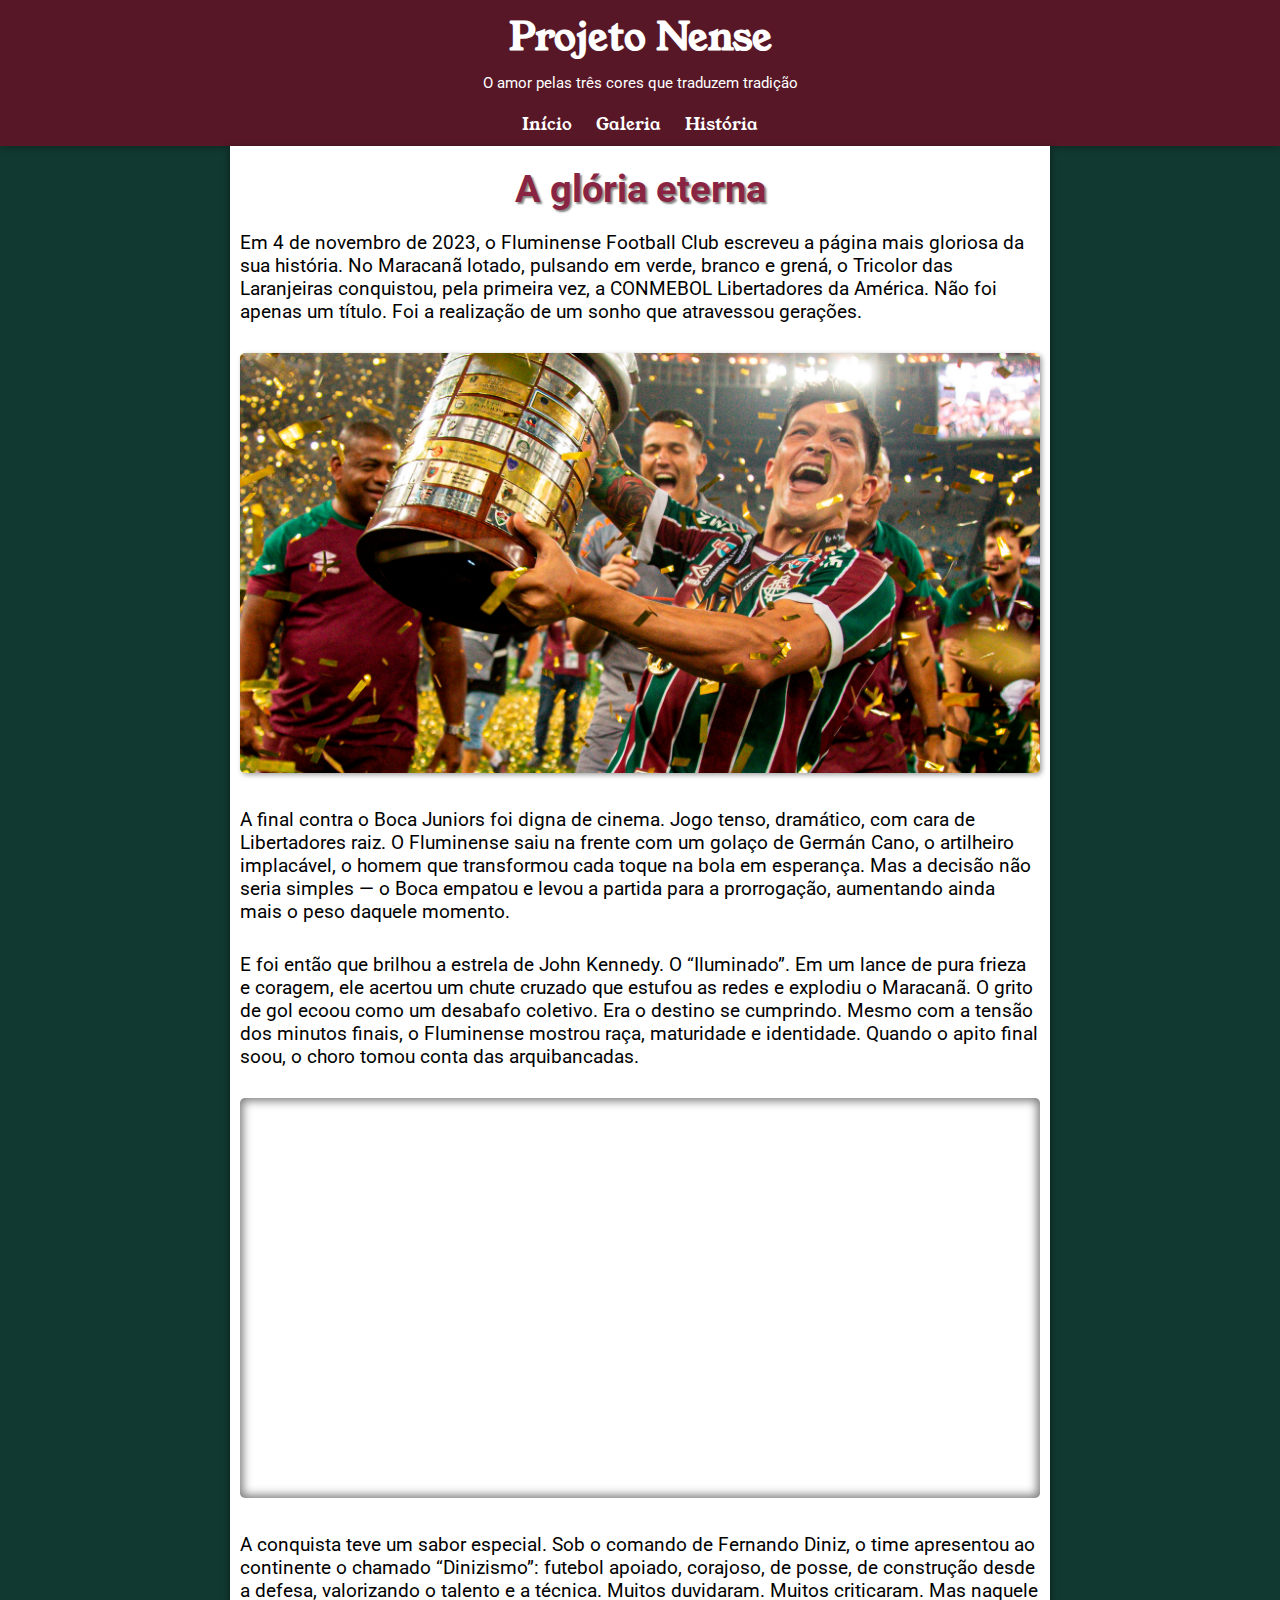
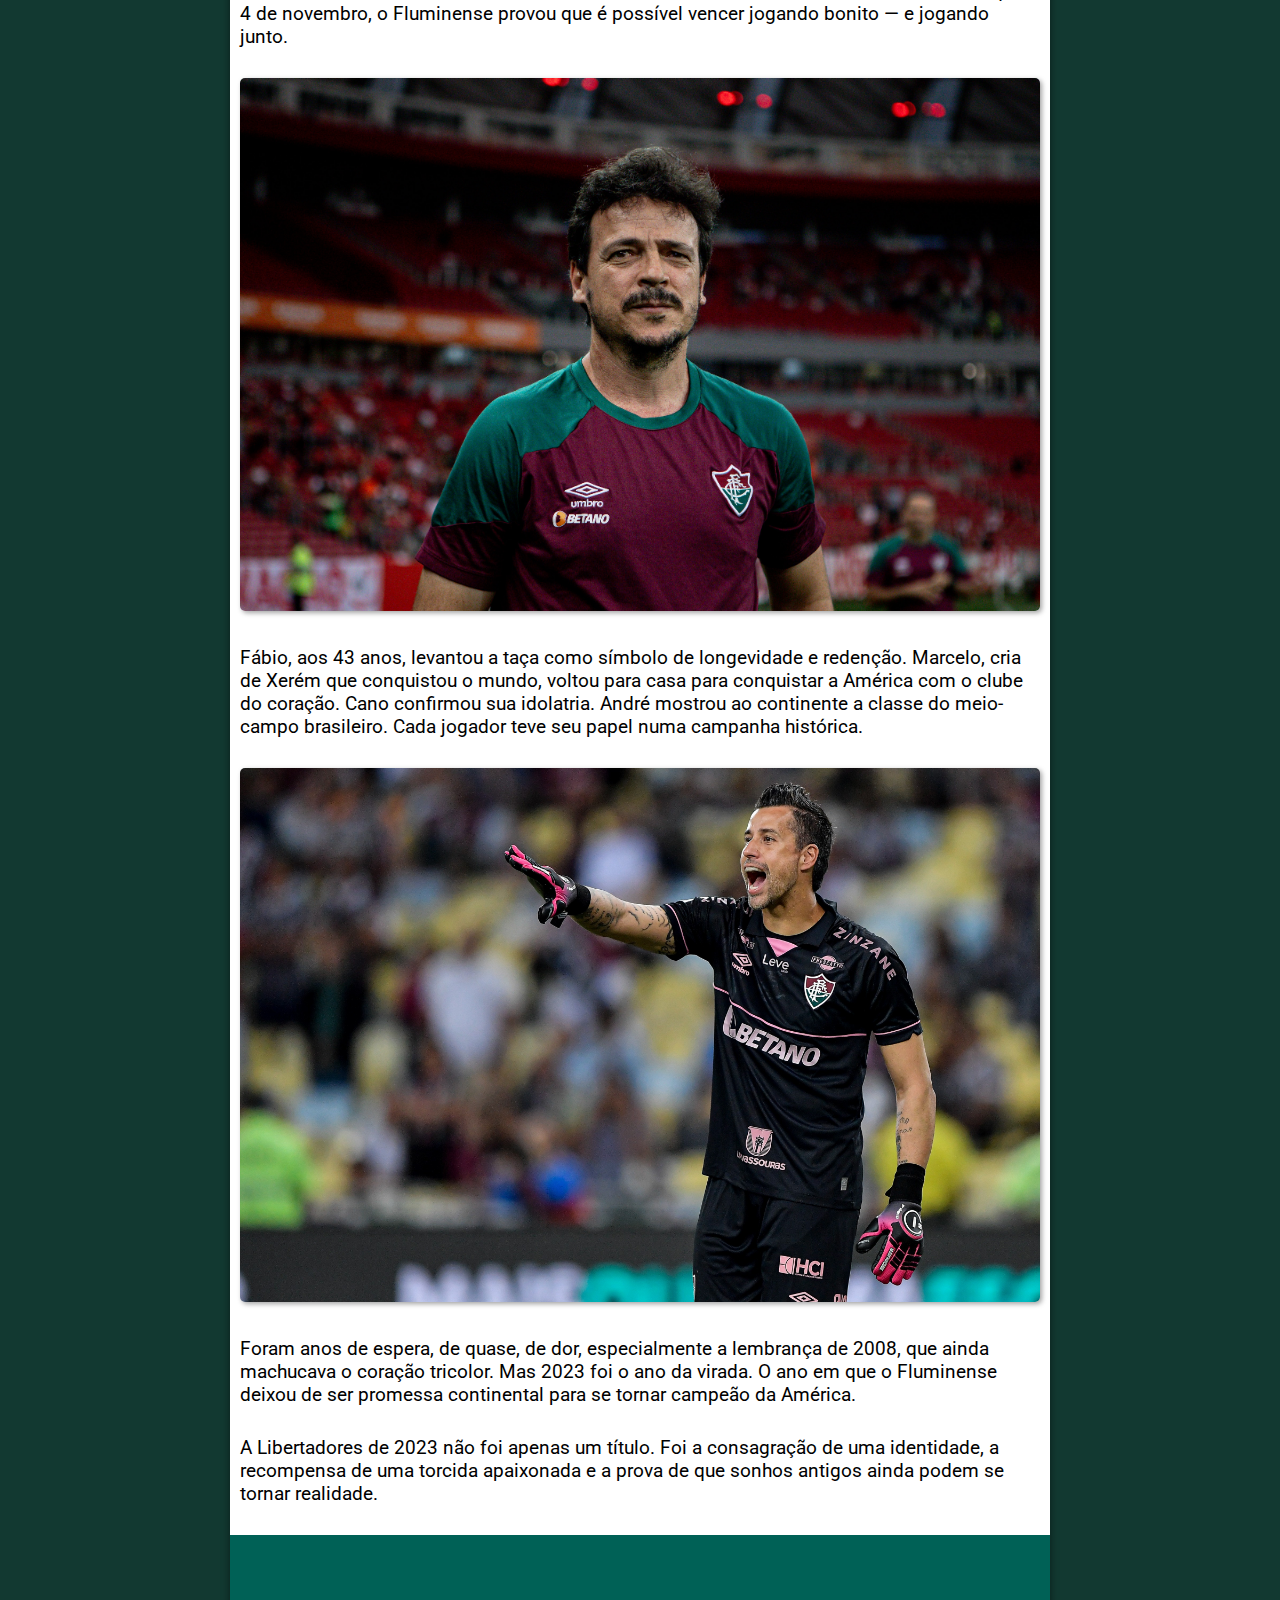
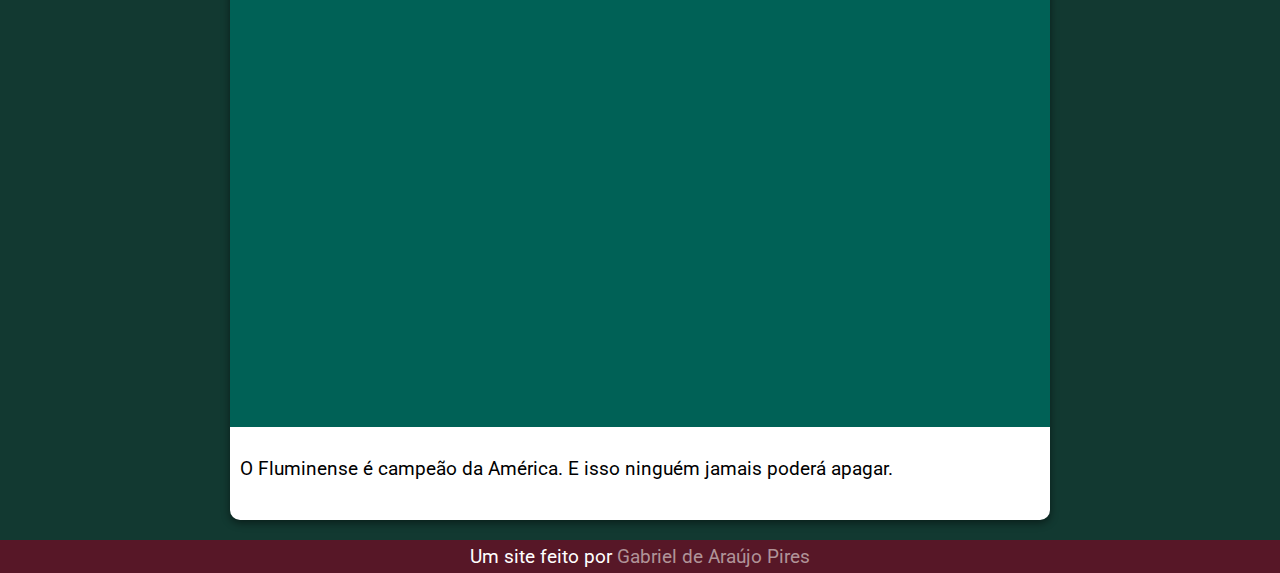
<file: index.html>
<!DOCTYPE html>
<html lang="pt-br">
<head>
    <meta charset="UTF-8">
    <meta name="viewport" content="width=device-width, initial-scale=1.0">
    <title>Projeto Nense</title>
    <link rel="shortcut icon" href="midias/favicon.ico" type="image/x-icon">
    <link rel="stylesheet" href="estilos/style.css">
</head>
<body>
    <header>
        <h1>Projeto Nense</h1>
        <p>O amor pelas três cores que traduzem tradição</p>
    </header>
    <nav>
        <a href="index.html" target="_self">Início</a>
        <a href="sub-paginas/galeria.html" target="_self">Galeria</a>
        <a href="sub-paginas/historia.html" target="_self">História</a>
    </nav>
    <main>
        <article>
            <h2>A glória eterna</h2>
            <p>
                Em 4 de novembro de 2023, o Fluminense Football Club escreveu a página mais gloriosa da sua história. No Maracanã lotado, pulsando em verde, branco e grená, o Tricolor das Laranjeiras conquistou, pela primeira vez, a CONMEBOL Libertadores da América. Não foi apenas um título. Foi a realização de um sonho que atravessou gerações.
            </p>
            <picture id="cano">
                <source media="(max-width: 800px)" srcset="midias/cano-p.png">
                <img src="midias/cano-g.png" alt="Germán Cano com a taça">
            </picture>
            <p>
                A final contra o Boca Juniors foi digna de cinema. Jogo tenso, dramático, com cara de Libertadores raiz. O Fluminense saiu na frente com um golaço de Germán Cano, o artilheiro implacável, o homem que transformou cada toque na bola em esperança. Mas a decisão não seria simples — o Boca empatou e levou a partida para a prorrogação, aumentando ainda mais o peso daquele momento.
            </p>
            <p>
                E foi então que brilhou a estrela de John Kennedy. O “Iluminado”. Em um lance de pura frieza e coragem, ele acertou um chute cruzado que estufou as redes e explodiu o Maracanã. O grito de gol ecoou como um desabafo coletivo. Era o destino se cumprindo. Mesmo com a tensão dos minutos finais, o Fluminense mostrou raça, maturidade e identidade. Quando o apito final soou, o choro tomou conta das arquibancadas.
            </p>
            <div id="jk"></div>
            <p>
                A conquista teve um sabor especial. Sob o comando de Fernando Diniz, o time apresentou ao continente o chamado “Dinizismo”: futebol apoiado, corajoso, de posse, de construção desde a defesa, valorizando o talento e a técnica. Muitos duvidaram. Muitos criticaram. Mas naquele 4 de novembro, o Fluminense provou que é possível vencer jogando bonito — e jogando junto.
            </p>
            <picture>
                <source media="(max-width: 800px)" srcset="midias/diniz-p.png">
                <img src="midias/diniz.jpg" alt="Fernando Diniz">
            </picture>
            <p>
                Fábio, aos 43 anos, levantou a taça como símbolo de longevidade e redenção. Marcelo, cria de Xerém que conquistou o mundo, voltou para casa para conquistar a América com o clube do coração. Cano confirmou sua idolatria. André mostrou ao continente a classe do meio-campo brasileiro. Cada jogador teve seu papel numa campanha histórica.
            </p>
            <picture>
                <source media="(max-width: 800px)" srcset="midias/fabio-p.png">
                <img src="midias/fabio.jpg" alt="Fábio">
            </picture>
            <p>
                Foram anos de espera, de quase, de dor, especialmente a lembrança de 2008, que ainda machucava o coração tricolor. Mas 2023 foi o ano da virada. O ano em que o Fluminense deixou de ser promessa continental para se tornar campeão da América.
            </p>
            <p>
                A Libertadores de 2023 não foi apenas um título. Foi a consagração de uma identidade, a recompensa de uma torcida apaixonada e a prova de que sonhos antigos ainda podem se tornar realidade.
            </p>
            <div class="video"><iframe width="560" height="315" src="https://www.youtube.com/embed/YBq3iklVQg4?si=Xxx25hcGblDG0Faa" title="YouTube video player" frameborder="0" allow="accelerometer; autoplay; clipboard-write; encrypted-media; gyroscope; picture-in-picture; web-share" referrerpolicy="strict-origin-when-cross-origin" allowfullscreen></iframe></div>
            <p>
                O Fluminense é campeão da América. E isso ninguém jamais poderá apagar.
            </p>
        </article>
    </main>
    <footer>Um site feito por <a href="https://github.com/gabri3lgap" target="_blank">Gabriel de Araújo Pires</a></footer>
</body>
</html>
</file>
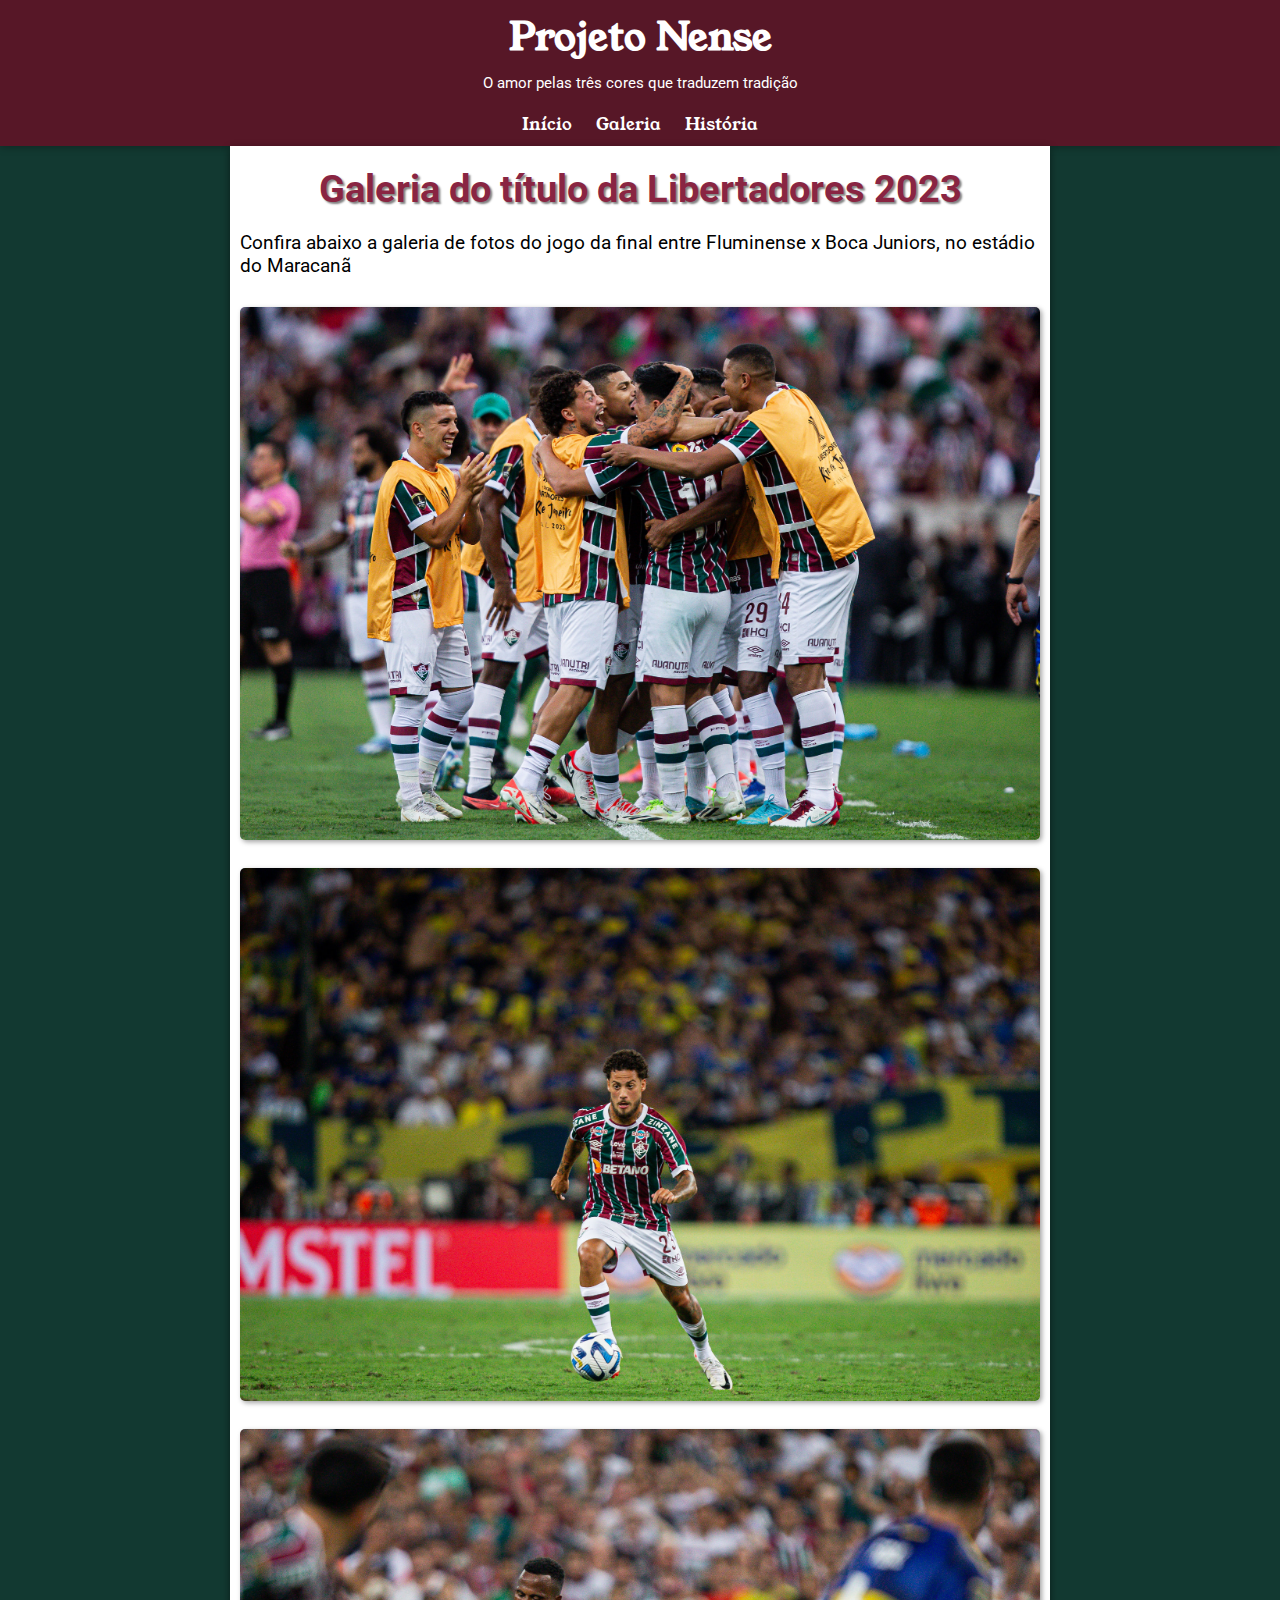
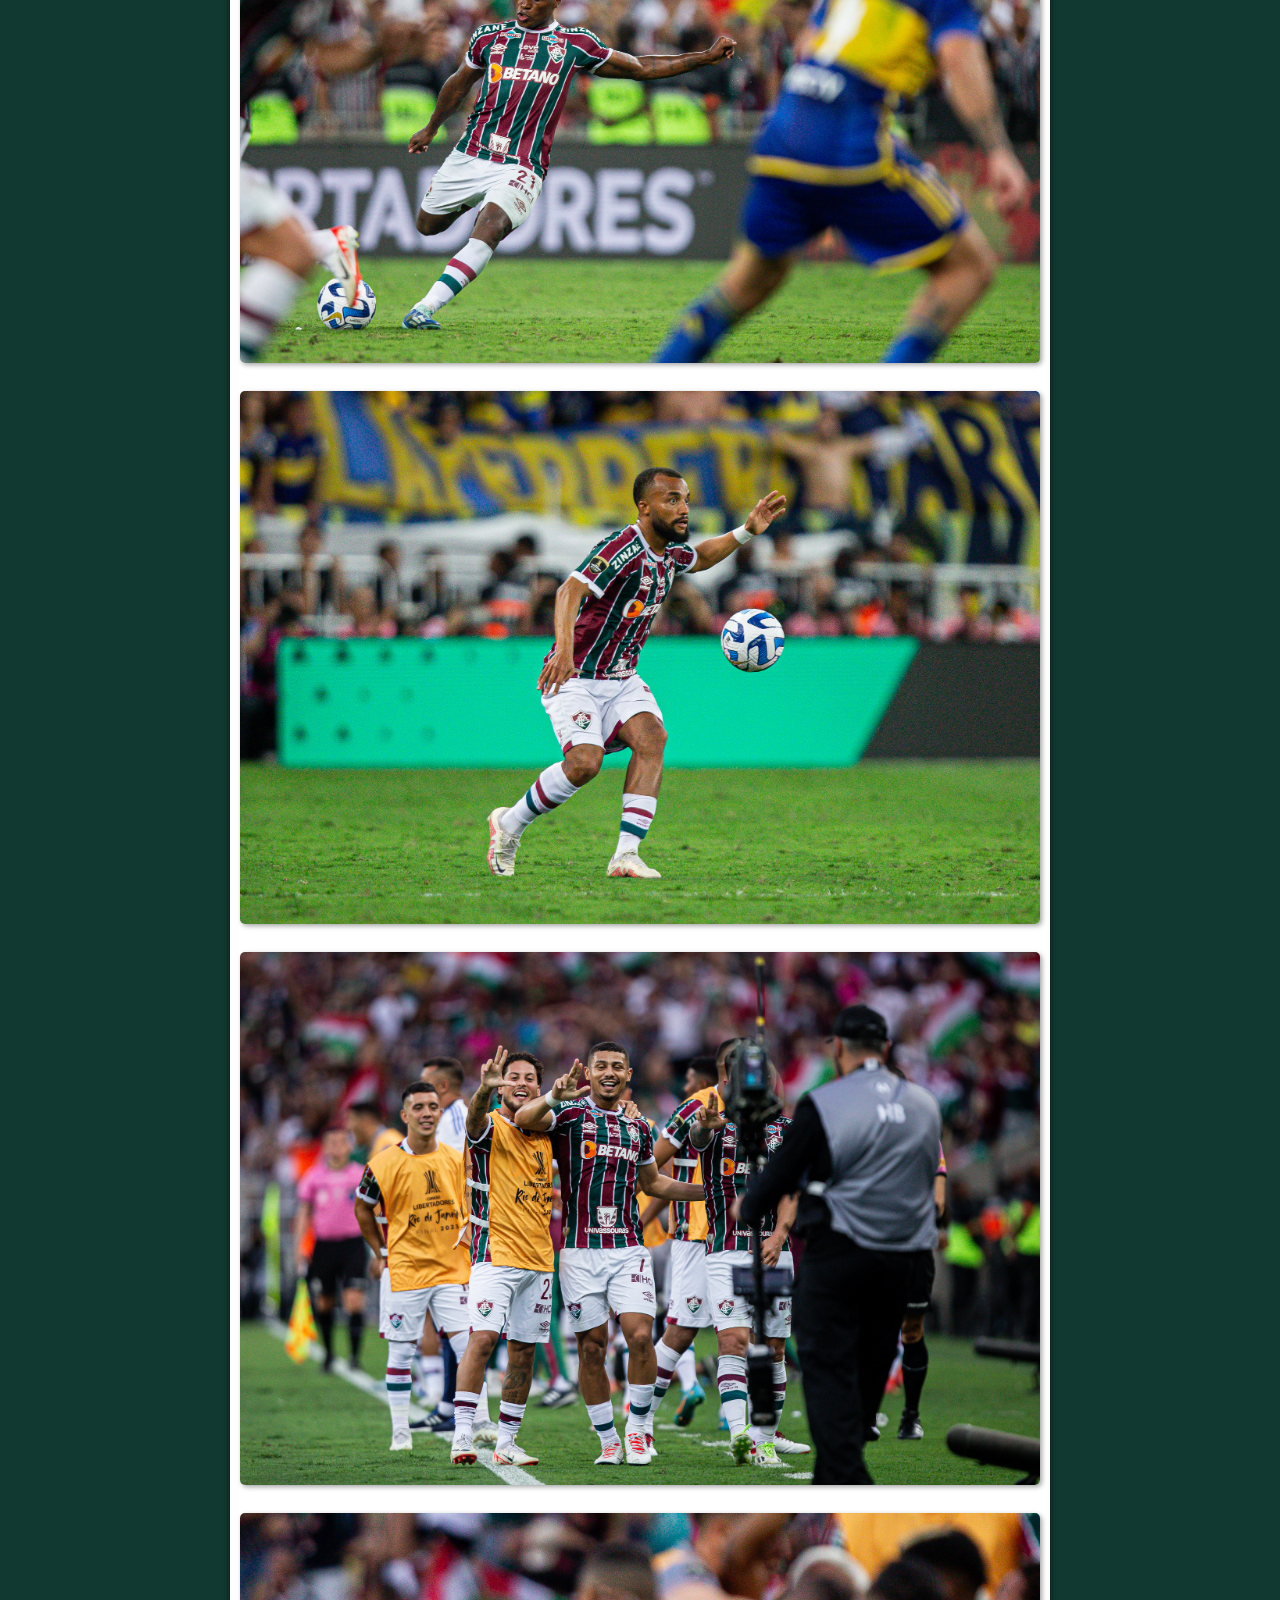
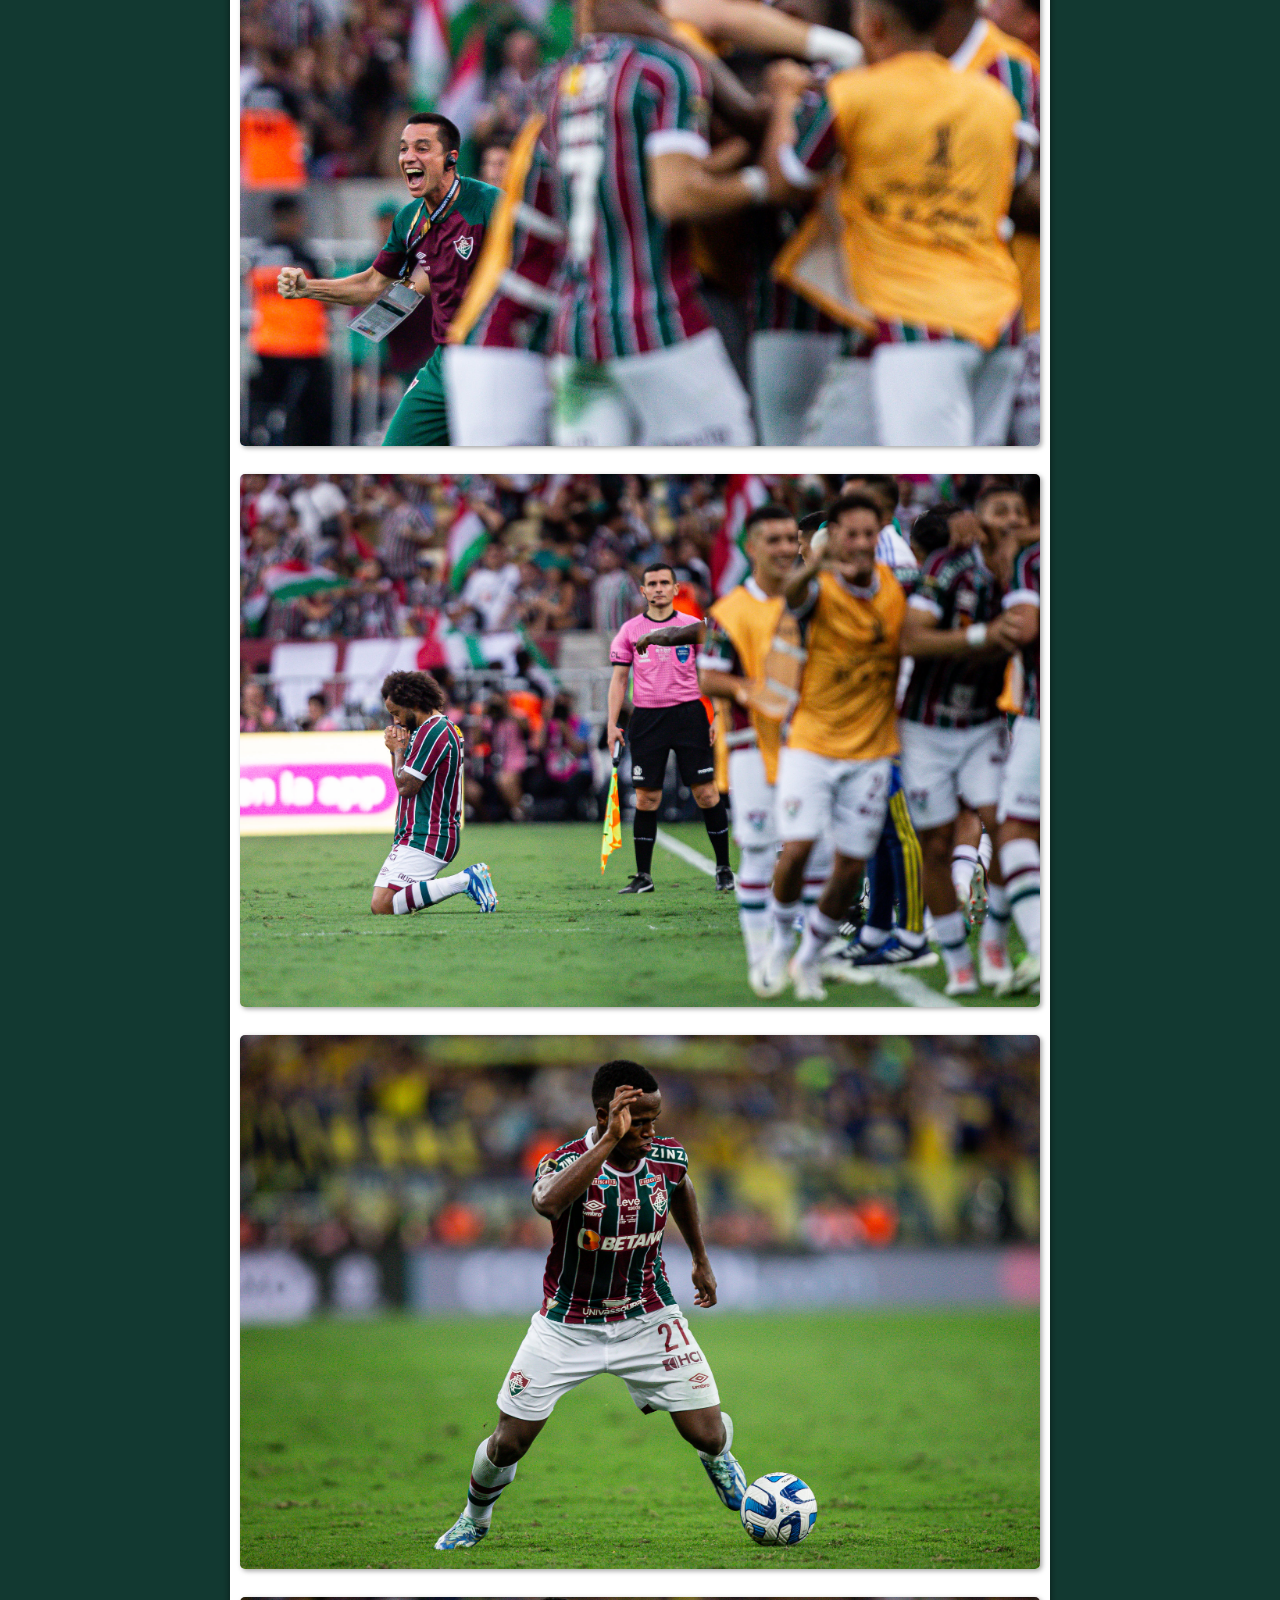
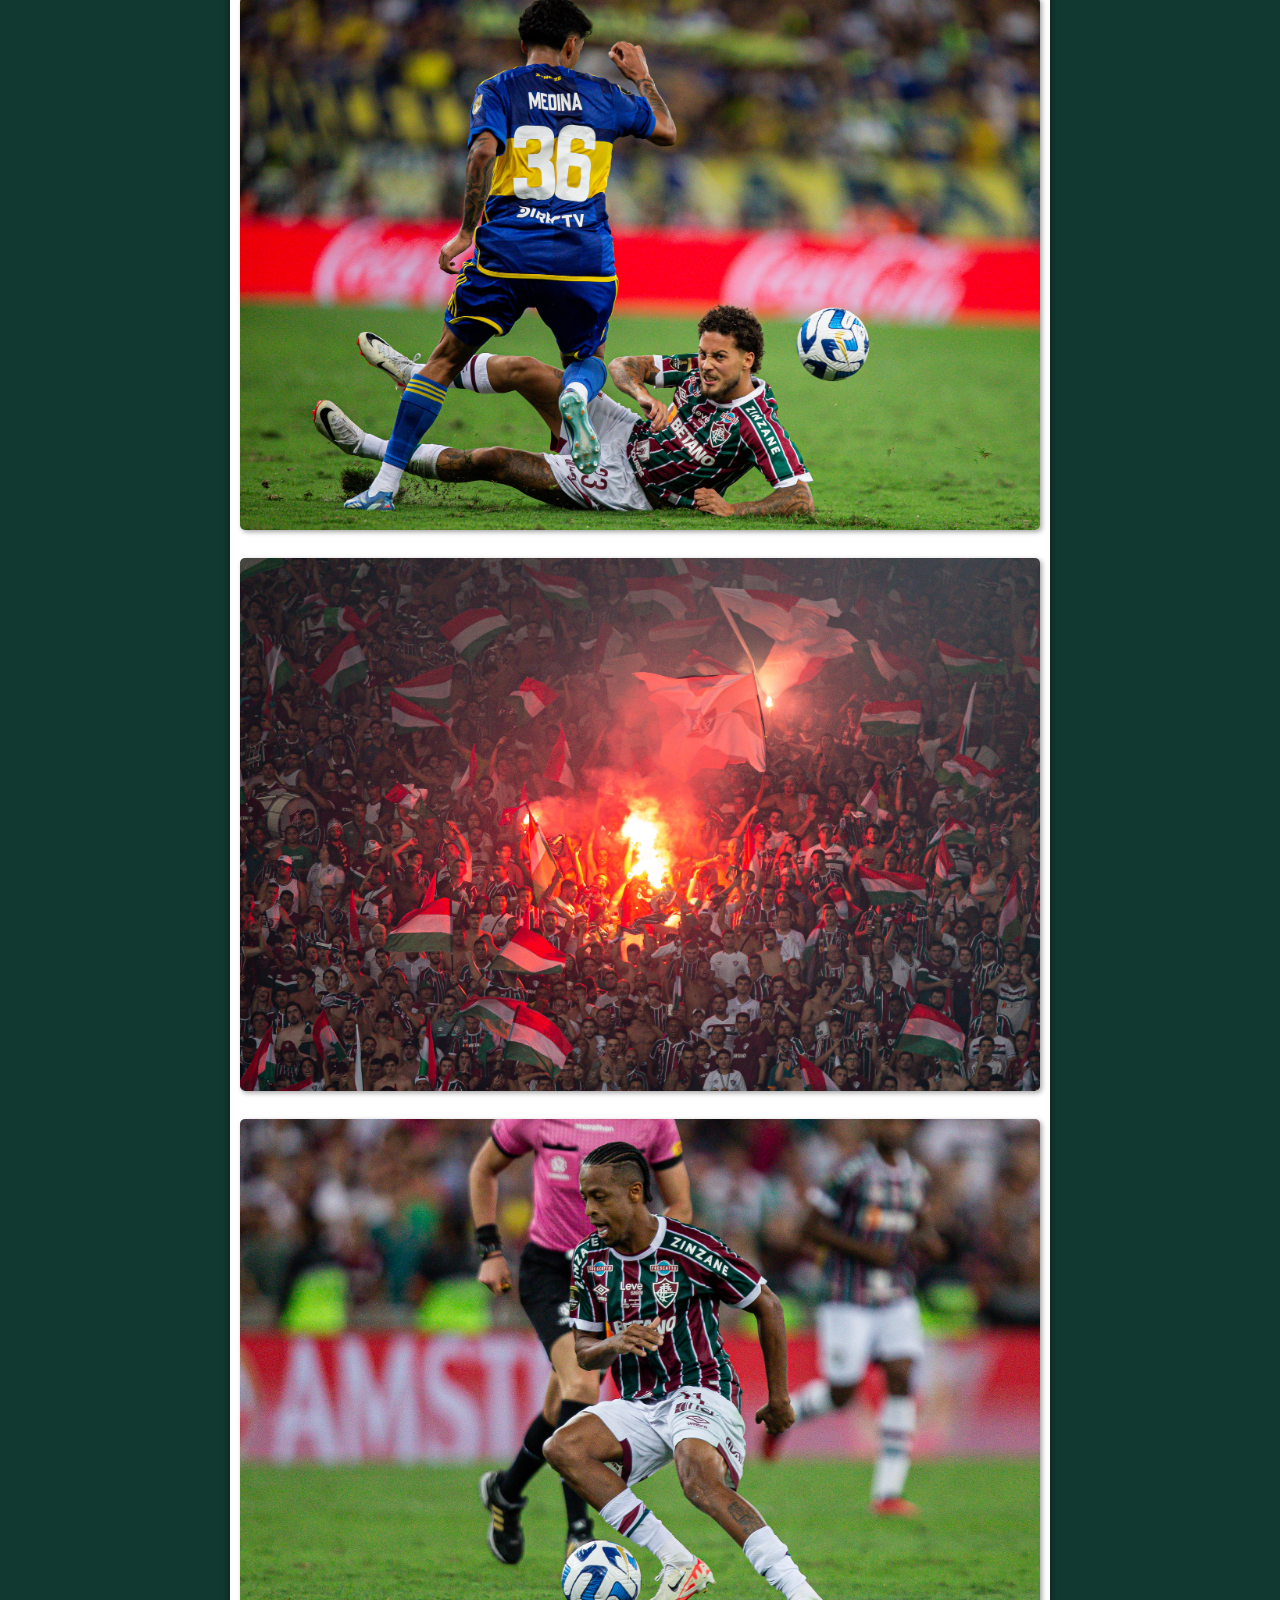
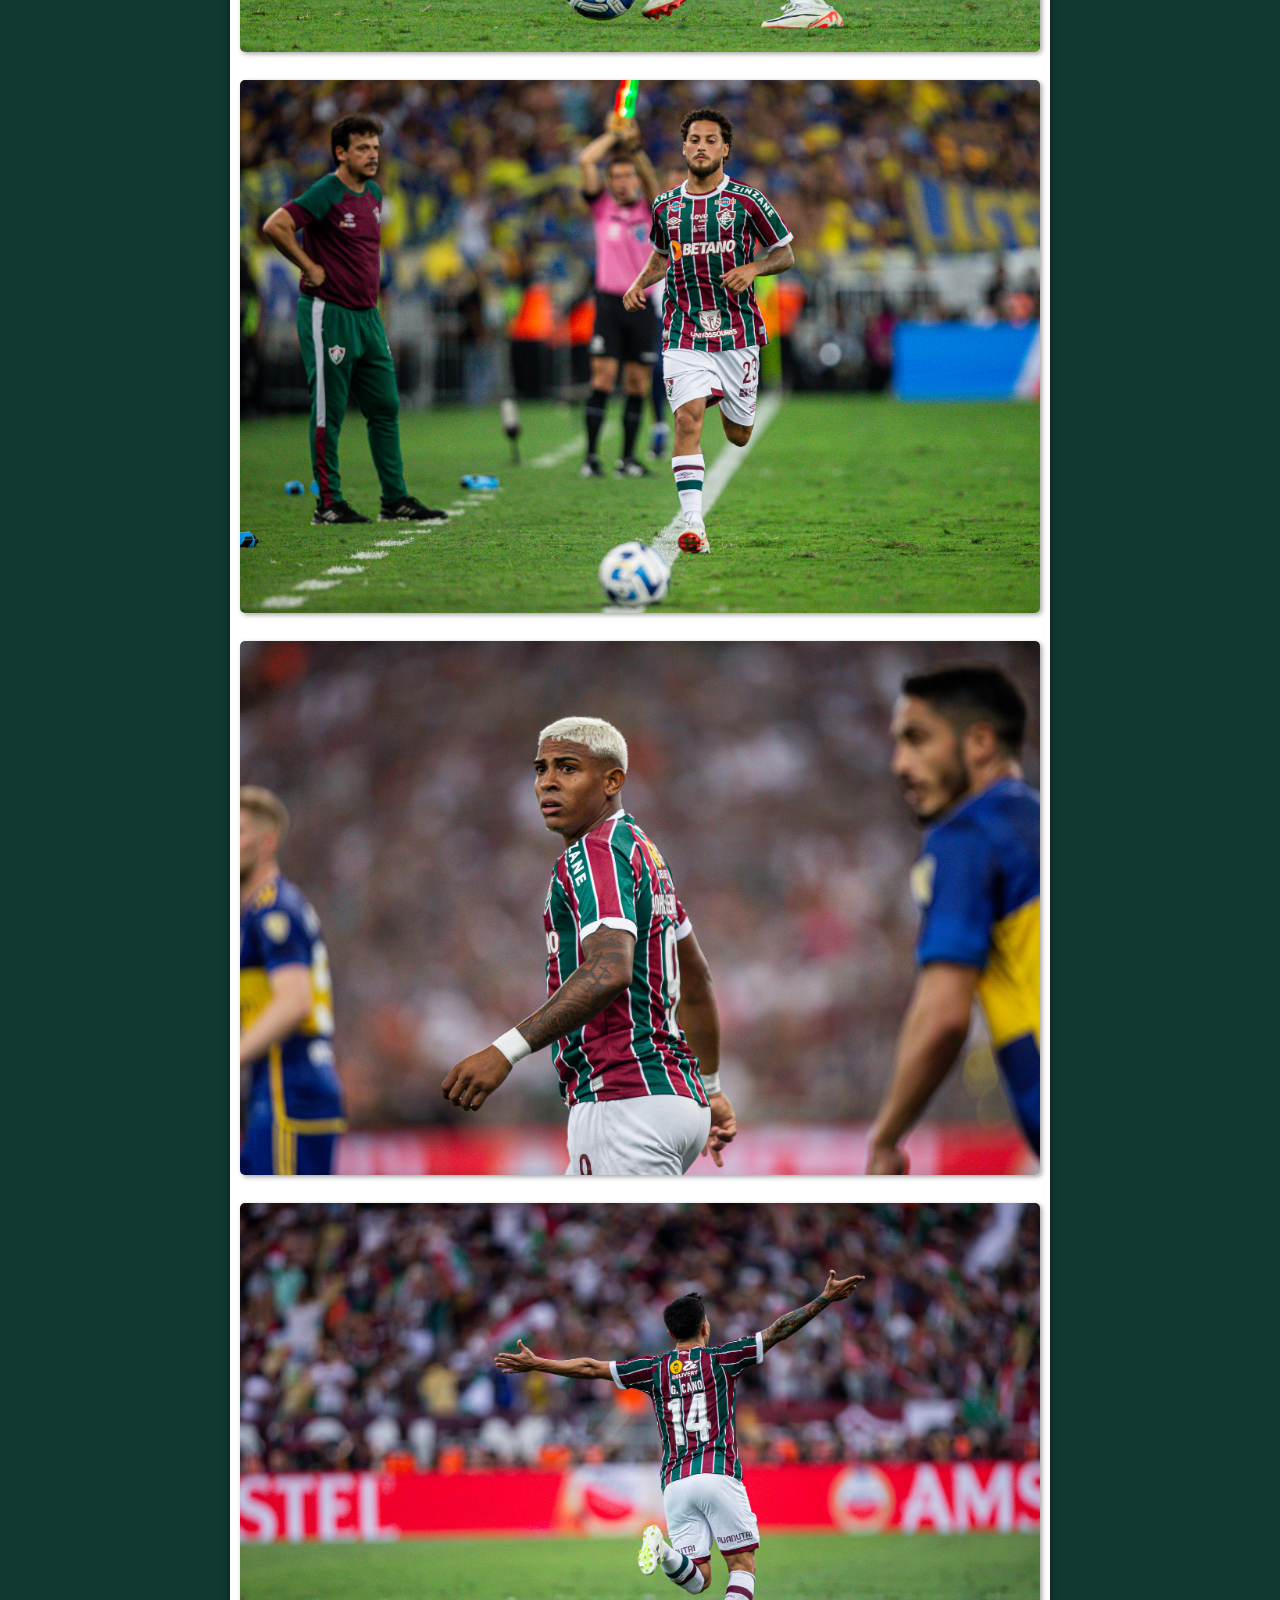
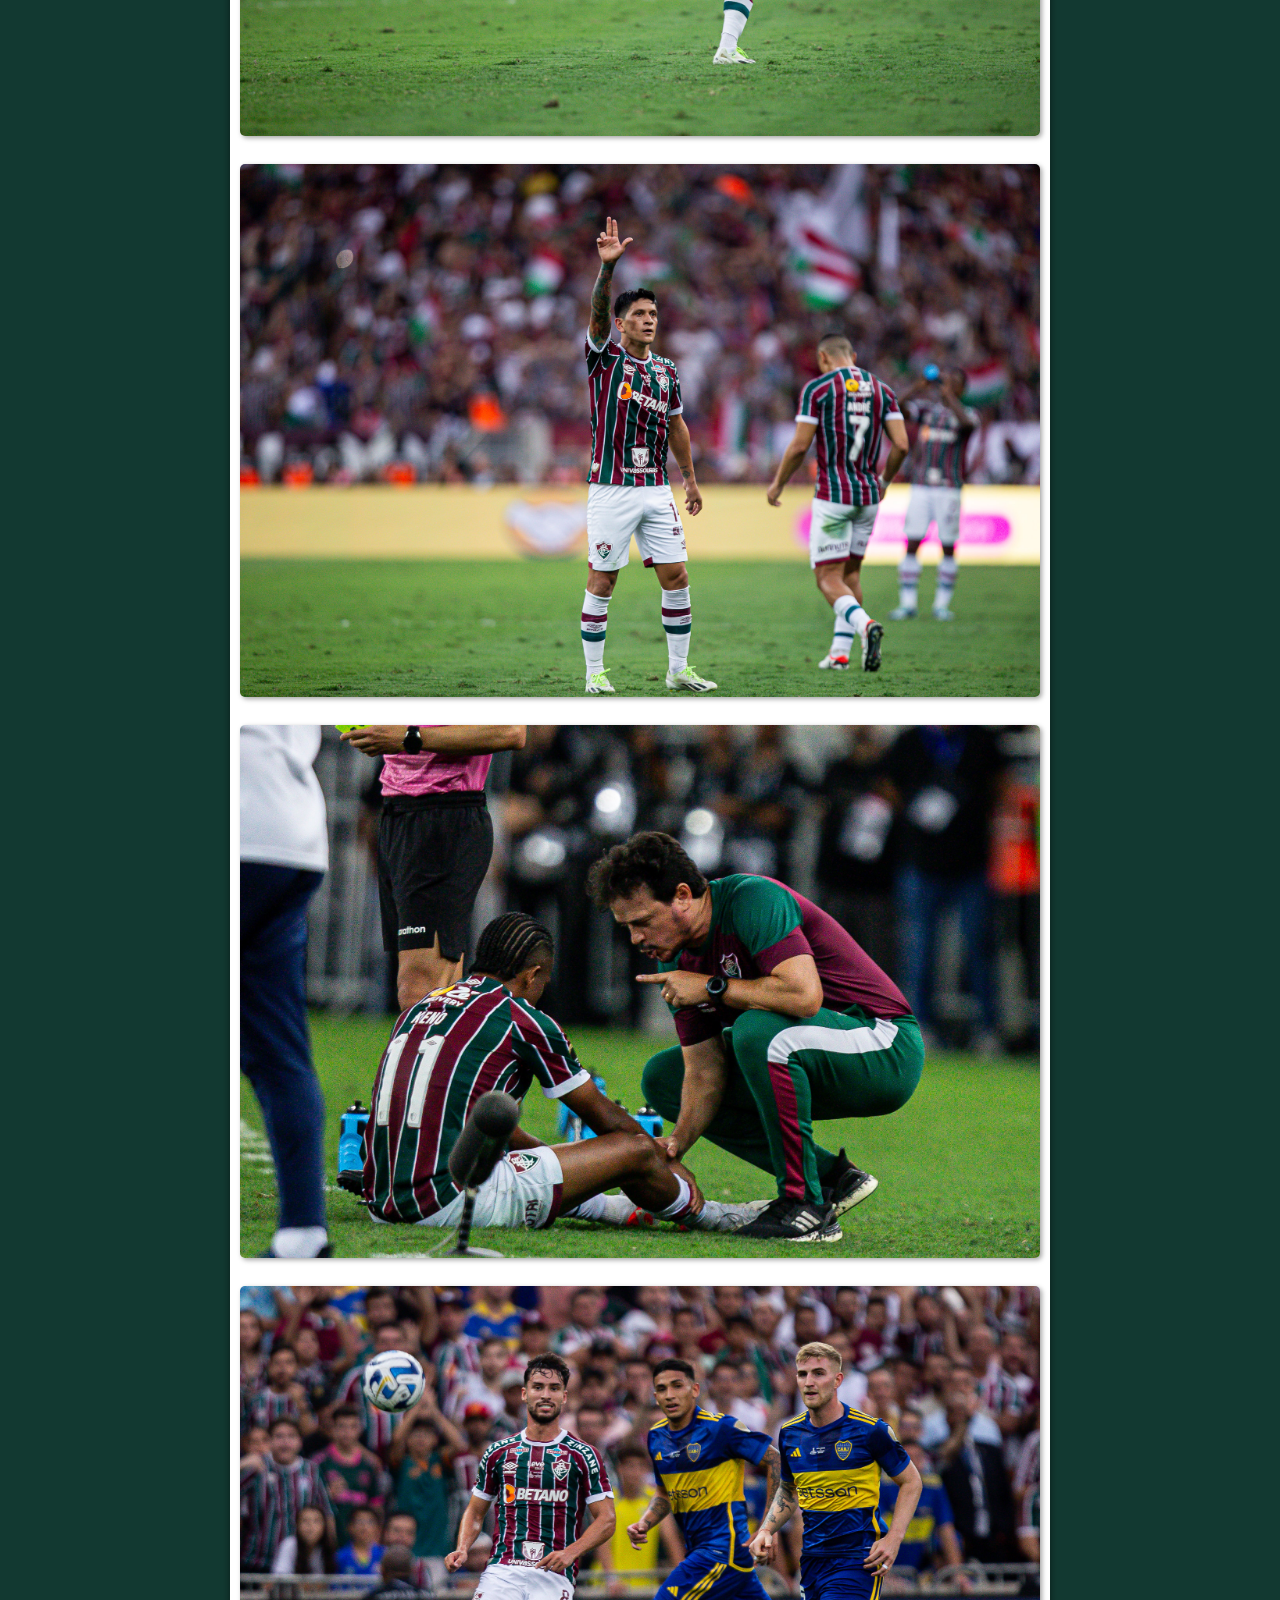
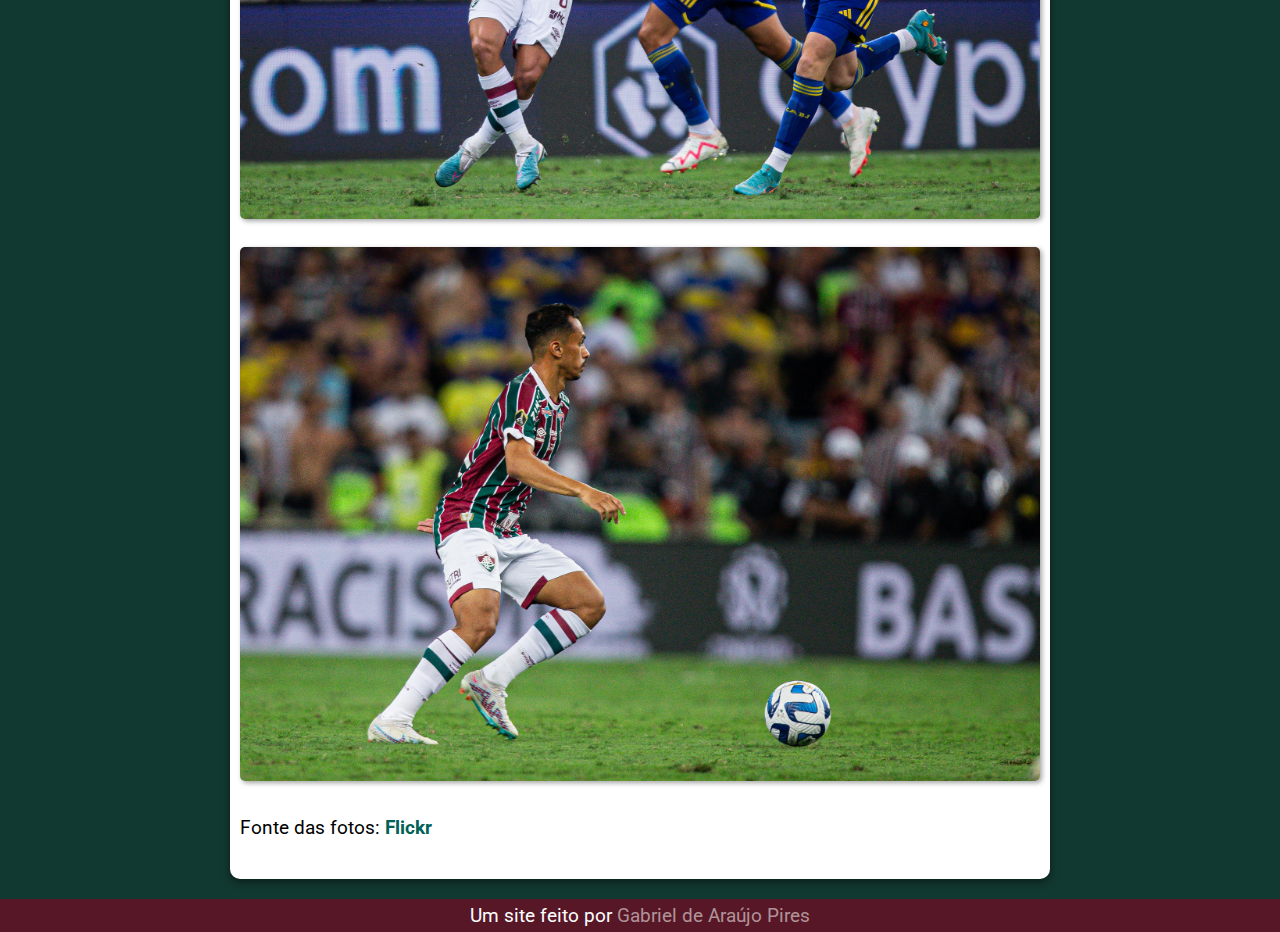
<file: sub-paginas/galeria.html>
<!DOCTYPE html>
<html lang="pt-br">
<head>
    <meta charset="UTF-8">
    <meta name="viewport" content="width=device-width, initial-scale=1.0">
    <title>Galeria</title>
    <link rel="shortcut icon" href="../midias/favicon.ico" type="image/x-icon">
    <link rel="stylesheet" href="../estilos/style.css">
</head>
<body>
    <header>
        <h1>Projeto Nense</h1>
        <p>O amor pelas três cores que traduzem tradição</p>
    </header>
    <nav>
        <a href="../index.html" target="_self">Início</a>
        <a href="galeria.html" target="_self">Galeria</a>
        <a href="historia.html" target="_self">História</a>
    </nav>
    <main>
        <article>
            <h2>Galeria do título da Libertadores 2023</h2>
            <p>Confira abaixo a galeria de fotos do jogo da final entre Fluminense x Boca Juniors, no estádio do Maracanã</p>
            <img src="../midias/galeria/galeria001.jpg" alt="">
            <br> <br>
            <img src="../midias/galeria/galeria002.jpg" alt="">
            <br> <br>
            <img src="../midias/galeria/galeria003.jpg" alt="">
            <br> <br>
            <img src="../midias/galeria/galeria004.jpg" alt="">
            <br> <br>
            <img src="../midias/galeria/galeria005.jpg" alt="">
            <br> <br>
            <img src="../midias/galeria/galeria006.jpg" alt="">
            <br> <br>
            <img src="../midias/galeria/galeria007.jpg" alt="">
            <br> <br>
            <img src="../midias/galeria/galeria008.jpg" alt="">
            <br> <br>
            <img src="../midias/galeria/galeria009.jpg" alt="">
            <br> <br>
            <img src="../midias/galeria/galeria010.jpg" alt="">
            <br> <br>
            <img src="../midias/galeria/galeria011.jpg" alt="">
            <br> <br>
            <img src="../midias/galeria/galeria012.jpg" alt="">
            <br> <br>
            <img src="../midias/galeria/galeria013.jpg" alt="">
            <br> <br>
            <img src="../midias/galeria/galeria014.jpg" alt="">
            <br> <br>
            <img src="../midias/galeria/galeria015.jpg" alt="">
            <br> <br>
            <img src="../midias/galeria/galeria016.jpg" alt="">
            <br> <br>
            <img src="../midias/galeria/galeria017.jpg" alt="">
            <br> <br>
            <img src="../midias/galeria/galeria018.jpg" alt="">
            <p>Fonte das fotos: <a href="https://www.flickr.com/photos/oficialflu/53312737129/in/photostream/" target="_blank">Flickr</a></p>
        </article>
    </main>
    <footer>Um site feito por <a href="https://github.com/gabri3lgap" target="_blank">Gabriel de Araújo Pires</a></footer>
</body>
</html>
</file>
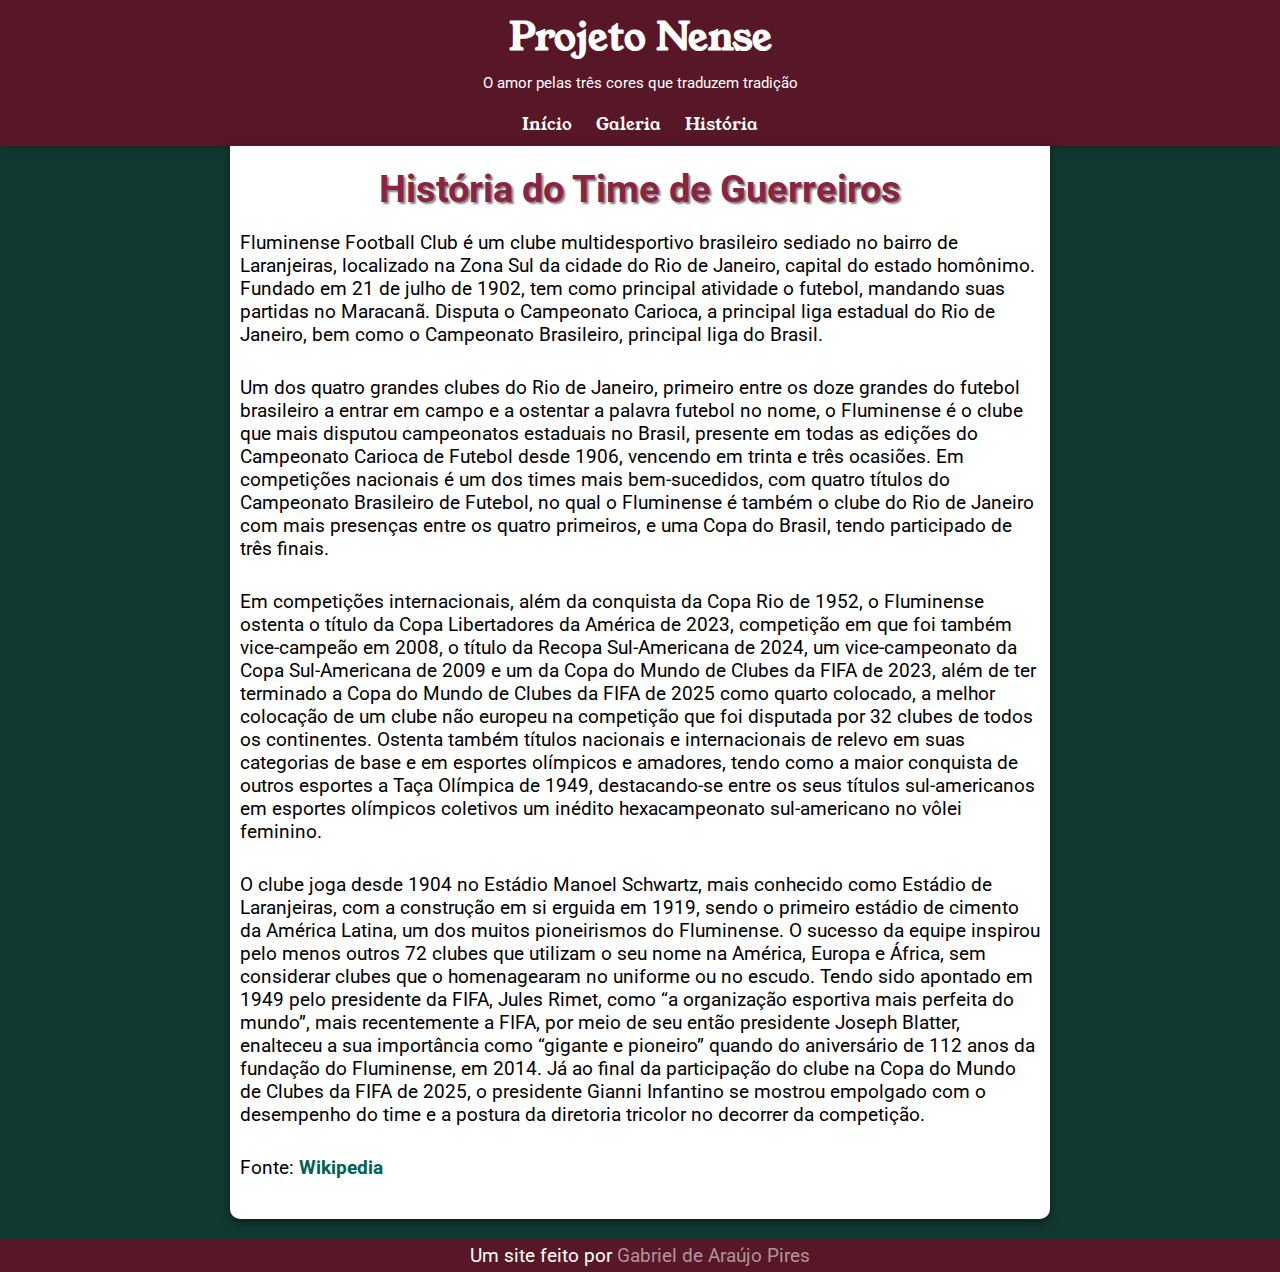
<file: sub-paginas/historia.html>
<!DOCTYPE html>
<html lang="en">
<head>
    <meta charset="UTF-8">
    <meta name="viewport" content="width=device-width, initial-scale=1.0">
    <title>História do Time de Guerreiros</title>
    <link rel="shortcut icon" href="../midias/favicon.ico" type="image/x-icon">
    <link rel="stylesheet" href="../estilos/style.css">
</head>
<body>
        <header>
        <h1>Projeto Nense</h1>
        <p>O amor pelas três cores que traduzem tradição</p>
    </header>
    <nav>
        <a href="../index.html" target="_self">Início</a>
        <a href="galeria.html" target="_self">Galeria</a>
        <a href="historia.html" target="_self">História</a>
    </nav>
    <main>
        <article>
            <h2>História do Time de Guerreiros</h2>
            <p>Fluminense Football Club é um clube multidesportivo brasileiro sediado no bairro de Laranjeiras, localizado na Zona Sul da cidade do Rio de Janeiro, capital do estado homônimo. Fundado em 21 de julho de 1902, tem como principal atividade o futebol, mandando suas partidas no Maracanã. Disputa o Campeonato Carioca, a principal liga estadual do Rio de Janeiro, bem como o Campeonato Brasileiro, principal liga do Brasil.</p>
            <p>Um dos quatro grandes clubes do Rio de Janeiro, primeiro entre os doze grandes do futebol brasileiro a entrar em campo e a ostentar a palavra futebol no nome, o Fluminense é o clube que mais disputou campeonatos estaduais no Brasil, presente em todas as edições do Campeonato Carioca de Futebol desde 1906, vencendo em trinta e três ocasiões. Em competições nacionais é um dos times mais bem-sucedidos, com quatro títulos do Campeonato Brasileiro de Futebol, no qual o Fluminense é também o clube do Rio de Janeiro com mais presenças entre os quatro primeiros, e uma Copa do Brasil, tendo participado de três finais.</p>
            <p>Em competições internacionais, além da conquista da Copa Rio de 1952, o Fluminense ostenta o título da Copa Libertadores da América de 2023, competição em que foi também vice-campeão em 2008, o título da Recopa Sul-Americana de 2024, um vice-campeonato da Copa Sul-Americana de 2009 e um da Copa do Mundo de Clubes da FIFA de 2023, além de ter terminado a Copa do Mundo de Clubes da FIFA de 2025 como quarto colocado, a melhor colocação de um clube não europeu na competição que foi disputada por 32 clubes de todos os continentes. Ostenta também títulos nacionais e internacionais de relevo em suas categorias de base e em esportes olímpicos e amadores, tendo como a maior conquista de outros esportes a Taça Olímpica de 1949, destacando-se entre os seus títulos sul-americanos em esportes olímpicos coletivos um inédito hexacampeonato sul-americano no vôlei feminino.</p>
            <p>O clube joga desde 1904 no Estádio Manoel Schwartz, mais conhecido como Estádio de Laranjeiras, com a construção em si erguida em 1919, sendo o primeiro estádio de cimento da América Latina, um dos muitos pioneirismos do Fluminense. O sucesso da equipe inspirou pelo menos outros 72 clubes que utilizam o seu nome na América, Europa e África, sem considerar clubes que o homenagearam no uniforme ou no escudo. Tendo sido apontado em 1949 pelo presidente da FIFA, Jules Rimet, como “a organização esportiva mais perfeita do mundo”, mais recentemente a FIFA, por meio de seu então presidente Joseph Blatter, enalteceu a sua importância como “gigante e pioneiro” quando do aniversário de 112 anos da fundação do Fluminense, em 2014. Já ao final da participação do clube na Copa do Mundo de Clubes da FIFA de 2025, o presidente Gianni Infantino se mostrou empolgado com o desempenho do time e a postura da diretoria tricolor no decorrer da competição.</p>
            <p>Fonte: <a href="https://pt.wikipedia.org/wiki/Fluminense_Football_Club" target="_blank">Wikipedia</a></p>
        </article>
    </main>
    <footer>Um site feito por <a href="https://github.com/gabri3lgap" target="_blank">Gabriel de Araújo Pires</a></footer>
</body>
</html>
</file>
<file: estilos/style.css>
@charset "UTF-8";

@import url('https://fonts.googleapis.com/css2?family=Young+Serif&display=swap');
@import url('https://fonts.googleapis.com/css2?family=Roboto:ital,wght@0,100..900;1,100..900&display=swap');

:root {
    --cor0: #B09398;
    --cor1: #892542;
    --cor2: #571727;
    --cor3: #76cec4;
    --cor4: #006156;
    --cor5: #123931;

    --fonte1: "Young Serif", serif;
    --fonte2: Arial, Helvetica, sans-serif;
    --fonte3: "Roboto", sans-serif;
}

* {
    margin: 0px;
}
html, body {
    font-family: var(--fonte3);
}
header {
    background-color: var(--cor2);
    color: white;
    text-align: center;
    padding: 10px;
    box-shadow: 0px 45px 8px rgba(0, 0, 0, 0.308);
}
header h1 {
    font-family: var(--fonte1);
    margin-bottom: 10px;
}
header p {
    font-size: 0.8em;
}
nav {
    background-color: var(--cor2);
    padding: 10px;
    text-align: center;
    font-family: var(--fonte1);
    font-size: 0.8em;
}
nav a {
    text-decoration: none;
    color: white;
    font-size: 1.1em;
    padding: 10px;
}
nav a:hover {
    background-color: var(--cor1);
    border-radius: 8px 8px 0px 0px;
}
body {
    background-color: var(--cor5);
    font-size: 1.2em;
}
main > article {
    background-color: white;
    padding: 10px;
    margin-bottom: 20px;
    border-radius: 0px 0px 10px 10px;
    box-shadow: 0px 3px 8px rgba(0, 0, 0, 0.486);
}
main h2 {
    color: var(--cor1);
    font-size: 2em;
    text-align: center;
    text-shadow: 2px 2px 2px rgba(0, 0, 0, 0.493);
    margin-bottom: -10px;
    margin-top: 10px
}
main p {
    margin-bottom: 30px;
    margin-top: 30px
}
#jk {
    display: inline-block;
    width: 100%;
    height: 400px;
    border-radius: 5px;
    background-image: url("../midias/jk.png");
    background-position: center center;
    background-repeat: no-repeat;
    background-size: cover;
    background-attachment: fixed;
    box-shadow: inset 0px 0px 10px 3px rgba(0, 0, 0, 0.514);

}
article {
    max-width: 800px;
    margin: auto;
}
article img {
    width: 100%;
    border-radius: 5px;
    box-shadow: 2px 2px 5px rgba(0, 0, 0, 0.363);
}
article a {
    text-decoration: none;
    font-weight: bold;
    color: var(--cor4);
}
article a:hover {
    color: var(--cor1);
    transition: 0.2s;
}
div.video {
    background-color: var(--cor4);
    margin: 0px -10px 30px -10px;
    padding: 20px;
    padding-bottom: 59%;
    position: relative;
}
div.video > iframe {
    position: absolute;
    top: 5%;
    left: 5%;
    width: 90%;
    height: 90%;
}

footer {
    text-align: center;
    padding: 5px;
    background-color: var(--cor2);
    color: white
}
footer a {
    color: var(--cor0);
    text-decoration: none;
}
footer a:hover {
    text-decoration: underline;
}
</file>
